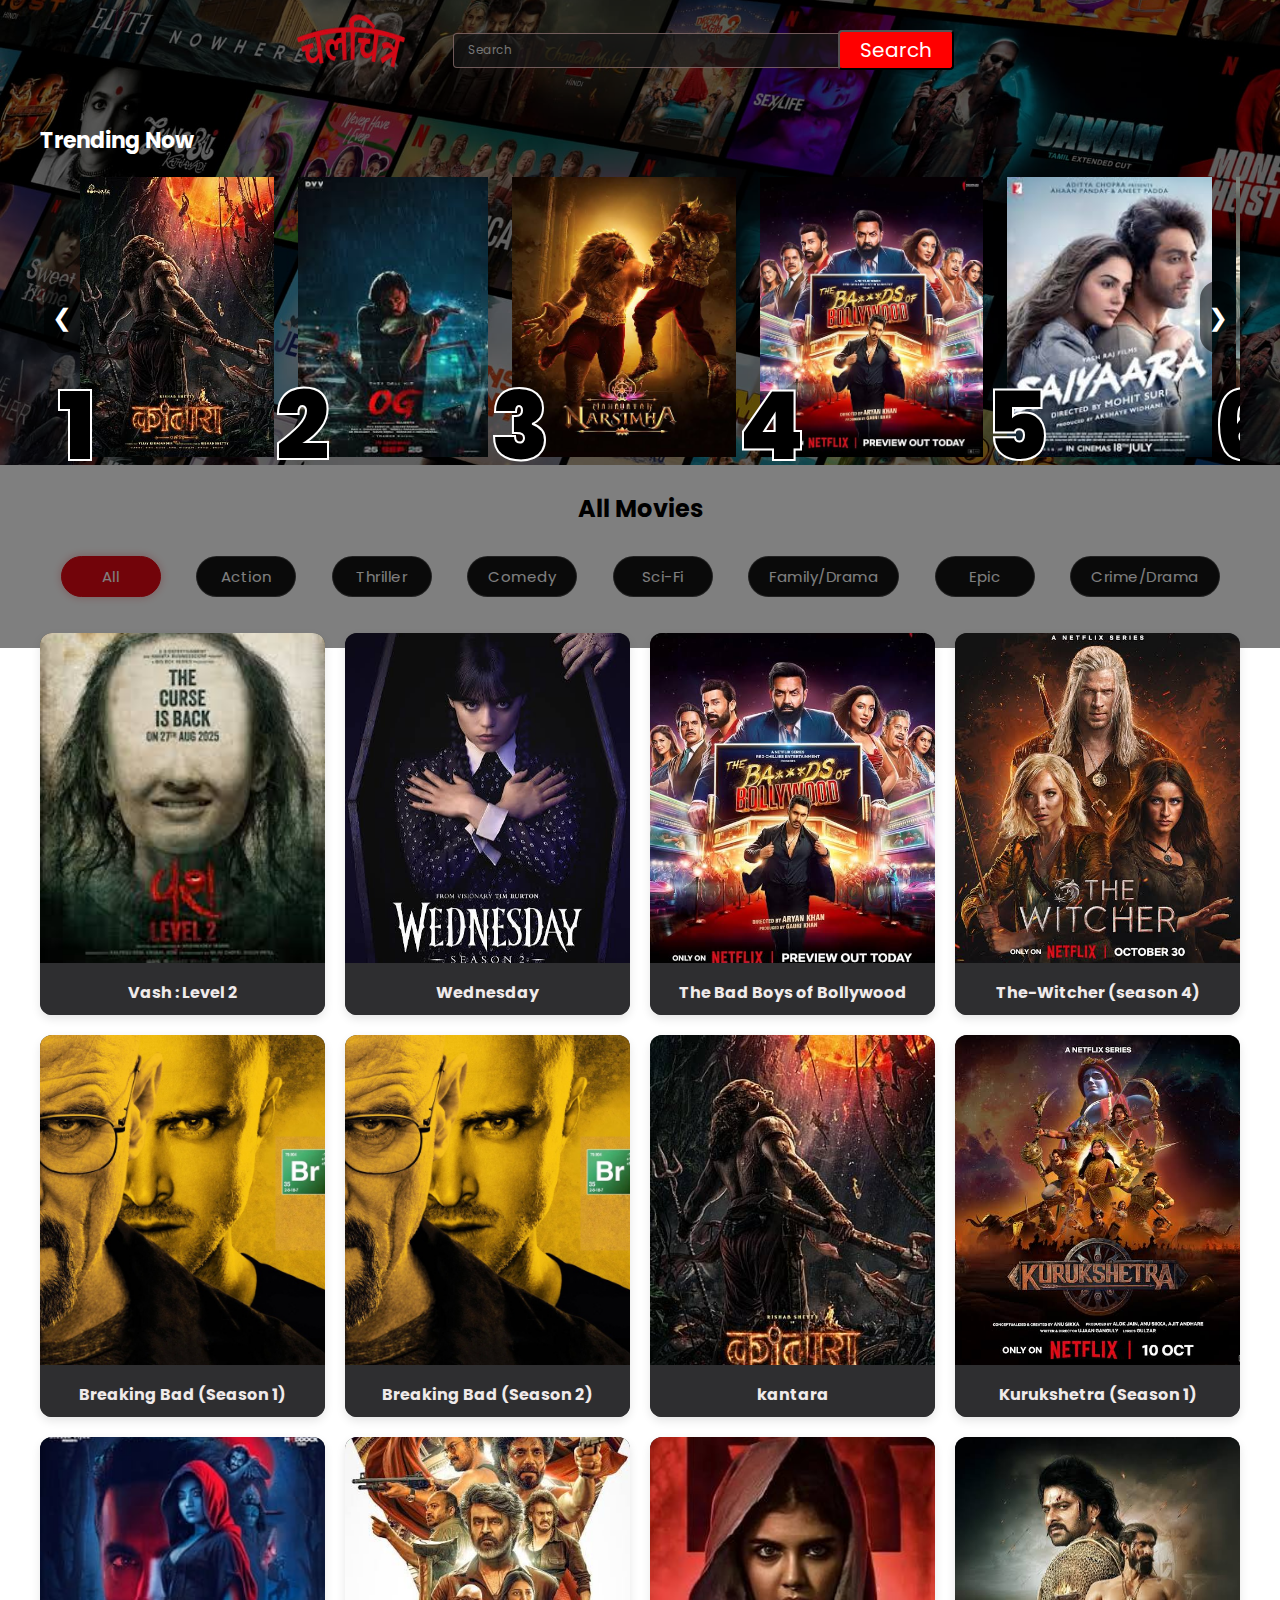
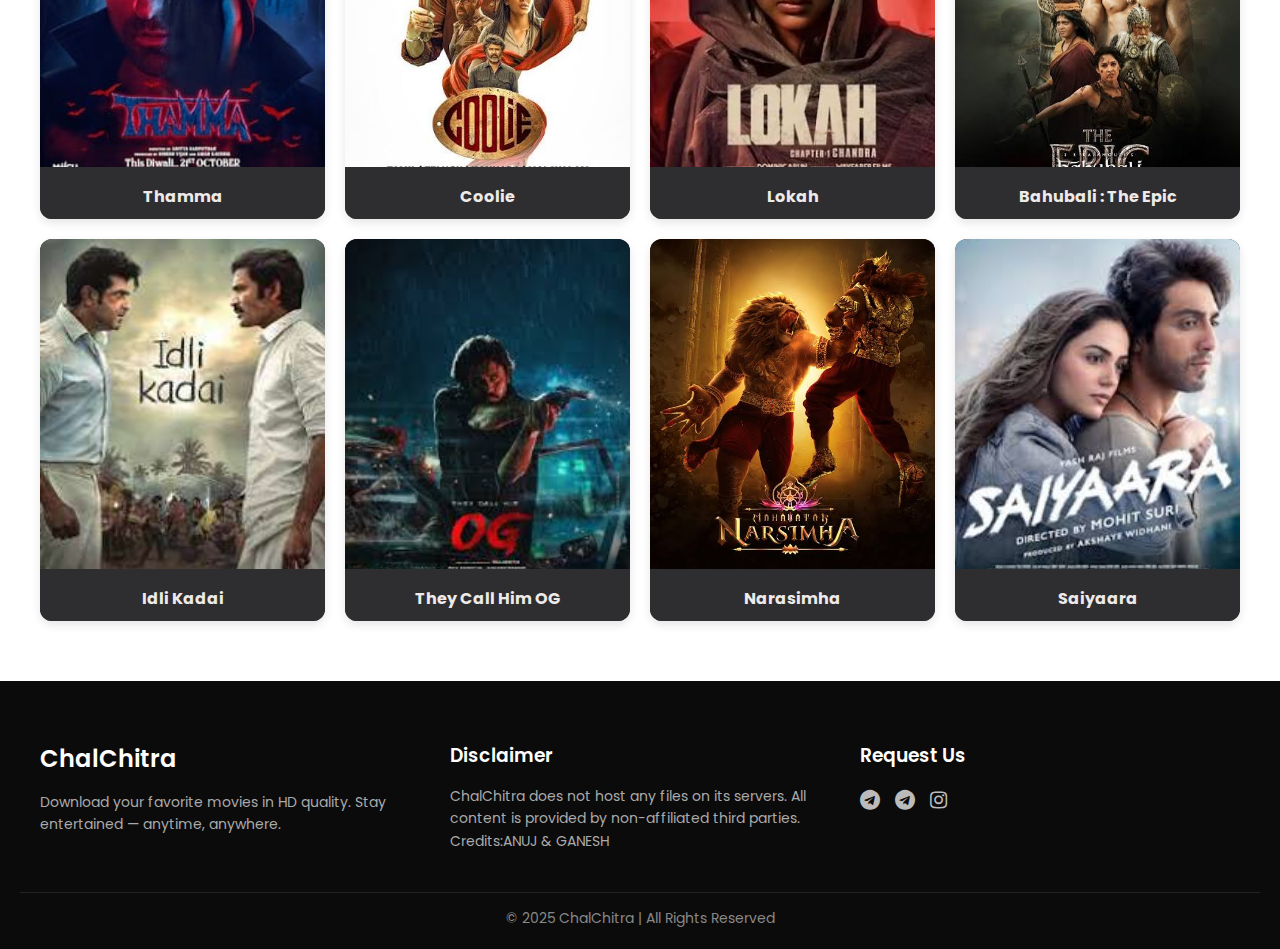
<file: index.html>
<!DOCTYPE html>
<html lang="en">

<head>
  <meta charset="UTF-8">
  <meta name="viewport" content="width=device-width, initial-scale=1.0">
  <title>चलचित्र– Download TV Shows Online, Download Movies Online</title>
  <link rel="stylesheet" href="style.css">
  <link rel="stylesheet" href="https://cdnjs.cloudflare.com/ajax/libs/font-awesome/4.7.0/css/font-awesome.min.css">
</head>
<!-- Google tag (gtag.js) -->
<script async src="https://www.googletagmanager.com/gtag/js?id=G-GFP5C7P6WT"></script>
<script>
  window.dataLayer = window.dataLayer || [];
  function gtag(){dataLayer.push(arguments);}
  gtag('js', new Date());

  gtag('config', 'G-GFP5C7P6WT');
</script>

<body>
  <div class="main">
    <nav>
      <img width="53" src="/images/mainlogo.png" class="logo" alt=""></span>
      <input type="text" placeholder="Search">
      <button class="btn btn-red">Search</button>
    </nav>  
    <h2 class="row-title">Trending Now</h2>
    <div class="row" id="trendingRow">
      <button class="row-btn prev" aria-label="Previous">&#10094;</button>
      <div class="row-track" id="trendingTrack"></div>
      <button class="row-btn next" aria-label="Next">&#10095;</button>
    </div> 

    <div class="box">
    </div>
  </div>
  <h2 style="text-align:center; margin-bottom:20px; ">All Movies</h2>

  <!-- 🎬 GENRE FILTER BAR -->
<div class="genre-bar" id="genreBar">
  <button class="genre-btn active" data-genre="all" type="button">All</button>
  <button class="genre-btn" data-genre="Action" type="button">Action</button>
  <button class="genre-btn" data-genre="Thriller" type="button">Thriller</button>
  <button class="genre-btn" data-genre="Comedy" type="button">Comedy</button>
  <button class="genre-btn" data-genre="Sci-Fi" type="button">Sci-Fi</button>
  <button class="genre-btn" data-genre="Family/Drama" type="button">Family/Drama</button>
  <button class="genre-btn" data-genre="Epic" type="button">Epic</button>
  <button class="genre-btn" data-genre="Crime/Drama" type="button">Crime/Drama</button>
</div>

  <div class="product-grid" id="productGrid"></div>
  <div id="pagination" class="pagination"></div>

  <footer class="footer">
    <div class="footer-container">
    <div class="footer-about">
      <h2>ChalChitra</h2>
      <p>
        Download your favorite movies in HD quality.  
        Stay entertained — anytime, anywhere.
      </p>
    </div>
    <div class="footer-disclaimer">
      <h3>Disclaimer</h3>
      <p>
        ChalChitra does not host any files on its servers.  
        All content is provided by non-affiliated third parties.
        Credits:ANUJ & GANESH
      </p>
    </div>

    <div class="footer-social">
      <h3>Request Us</h3>
      <div class="social-icons">
        <a href="http://t.me//chalchitra69"><i class="fa fa-telegram"></i></a>
        <a href="https://t.me//chalchitra69_2"><i class="fa fa-telegram"></i></a>
        <a href="https://www.instagram.com/chalchitra.69?igsh=MXJkN3A5NDZ3eXNqbA=="><i class="fa fa-instagram"></i></a>
      </div>
    </div>
  </div>
  <div class="footer-bottom">
    <p>© 2025 ChalChitra | All Rights Reserved</p>
  </div>
</footer>
  </footer>
  

  <script src="data.js" defer></script>
  <script src="app.js" defer></script>
  
</body>



</html>
</file>
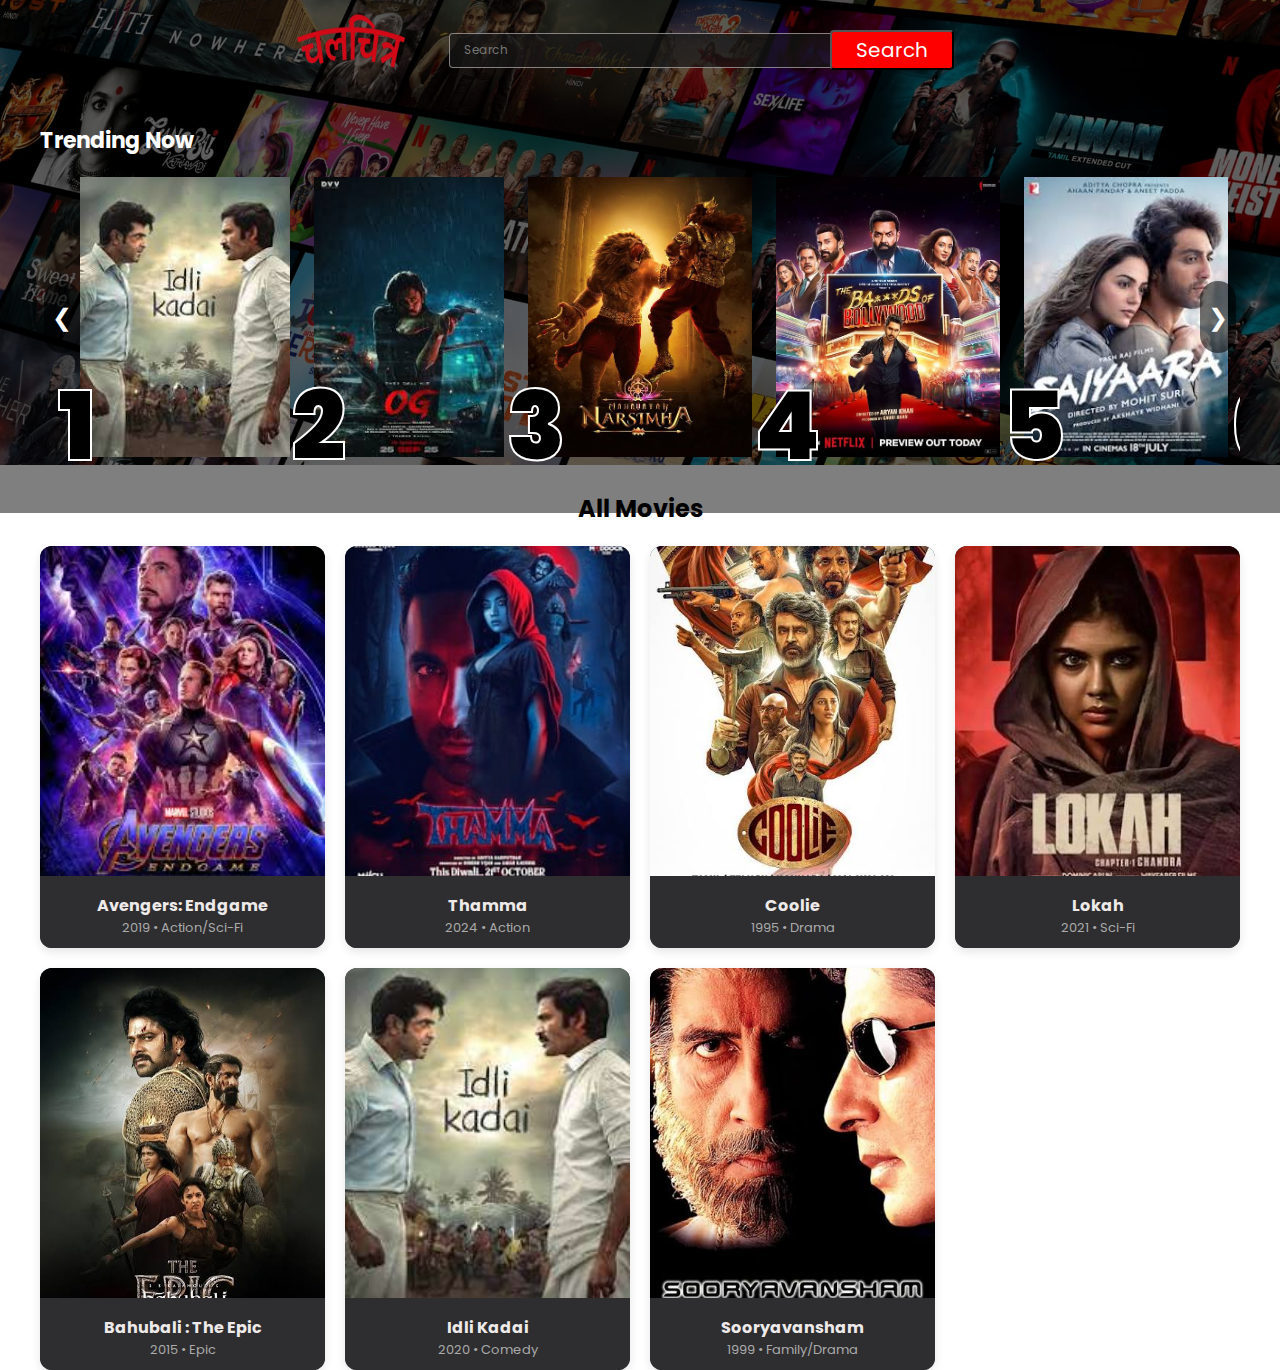
<file: movieproject/index.html>
<!DOCTYPE html>
<html lang="en">

<head>
  <meta charset="UTF-8">
  <meta name="viewport" content="width=device-width, initial-scale=1.0">
  <title>चलचित्र– Download TV Shows Online, Download Movies Online</title>
  <link rel="stylesheet" href="style.css">
</head>

<body>
  <div class="main">
    <nav>
      <img width="53" src="/images/mainlogo.png" class="logo" alt=""></span>
      <input type="text" placeholder="Search">
      <button class="btn btn-red">Search</button>
    </nav>
    <h2 class="row-title">Trending Now</h2>
    <div class="row" id="trendingRow">
      <button class="row-btn prev" aria-label="Previous">&#10094;</button>
      <div class="row-track" id="trendingTrack"></div>
      <button class="row-btn next" aria-label="Next">&#10095;</button>
    </div>

    <div class="box">
    </div>
  </div>
  <h2 style="text-align:center; margin-bottom:20px; ">All Movies</h2>
  <div class="product-grid" id="productGrid"></div>
  <script src="app.js" defer></script>
  <script src="data.js" defer></script>
</body>



</html>
</file>
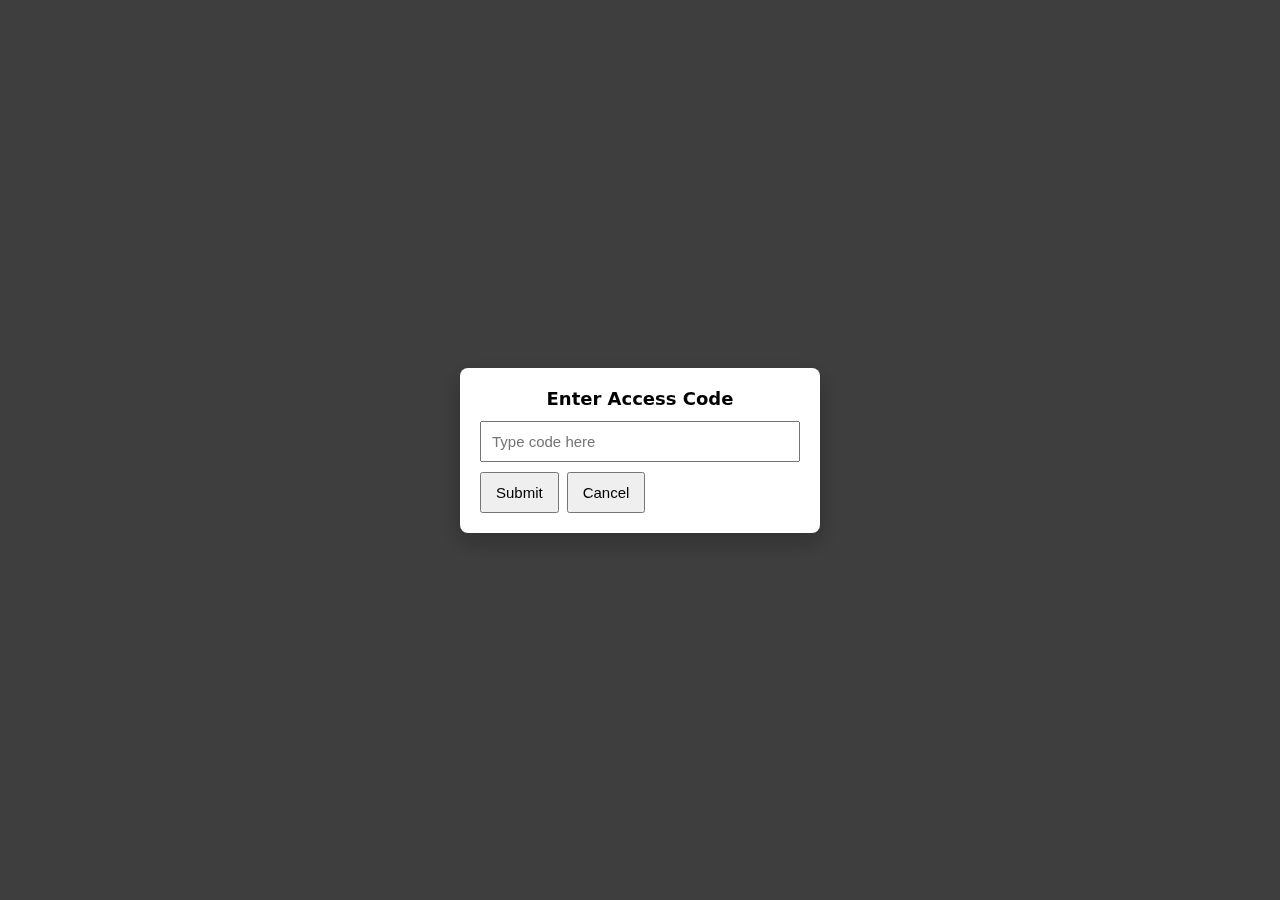
<file: admin.html>
<!DOCTYPE html>
<html lang="en">
<head>
  <meta charset="UTF-8">
  <meta name="viewport" content="width=device-width, initial-scale=1.0">
  <title>Protected Page — Add Movie</title>
  <style>
    body { font-family: system-ui, Arial; margin:0; background:#f6f7fb; color:#111; }

    #overlay {
      position: fixed; inset: 0;
      background: rgba(0,0,0,0.75);
      display: flex; align-items: center; justify-content: center;
      z-index: 9999;
    }
    .box {
      background: #fff; color:#000; padding: 20px; border-radius: 8px;
      width: 320px; box-shadow: 0 8px 24px rgba(0,0,0,0.25);
    }
    .box h2 { margin:0 0 12px; font-size:18px; text-align:center; }
    .box input { width:100%; padding:10px; margin-bottom:10px; font-size:15px; box-sizing:border-box; }
    .box button { padding:10px 14px; font-size:15px; cursor:pointer; }

    #content {
      padding:24px; max-width:800px; margin:40px auto;
      background:#fff; border-radius:8px; box-shadow:0 6px 20px rgba(0,0,0,0.06);
      display:none;
    }
    #successAlert {
      display:none;
      padding:10px 15px;
      background:#d4edda;
      color:#155724;
      border:1px solid #c3e6cb;
      border-radius:6px;
      margin-bottom:15px;
    }
  </style>
</head>
<body>

  <!-- 🔐 Overlay (password box) -->
  <div id="overlay">
    <div class="box">
      <h2>Enter Access Code</h2>
      <input id="codeInput" type="password" placeholder="Type code here">
      <div style="display:flex;gap:8px;">
        <button id="okBtn">Submit</button>
        <button id="cancelBtn">Cancel</button>
      </div>
    </div>
  </div>

  <!-- ✅ Protected Content -->
  <div id="content">
    <h1>Add Movie</h1>
    <div id="successAlert">✅ Submitted successfully!</div>

    <form id="movieForm">
      <label>ID</label><br>
      <input id="movieId" required><br><br>

      <label>Title</label><br>
      <input id="movieTitle" required><br><br>

      <label>Year</label><br>
      <input id="movieYear" type="number" required><br><br>

      <button type="submit">Submit</button>
    </form>

    <hr>
    <h3>Saved Movies (from localStorage)</h3>
    <ul id="movieList"></ul>
  </div>

  <!-- ⚡ Include your data.js first -->
  <script src="data.js"></script>

  <script>
    // Configuration
    const CORRECT_CODE = "abcd123";
    const MAIN_PAGE = "index.html";

    // Elements
    const overlay = document.getElementById("overlay");
    const content = document.getElementById("content");
    const input = document.getElementById("codeInput");
    const ok = document.getElementById("okBtn");
    const cancel = document.getElementById("cancelBtn");
    const movieForm = document.getElementById("movieForm");
    const movieList = document.getElementById("movieList");
    const successAlert = document.getElementById("successAlert");

    // Password check
    function redirectToMain() {
      window.location.href = MAIN_PAGE;
    }

    function checkCode() {
      if (input.value === CORRECT_CODE) {
        overlay.style.display = "none";
        content.style.display = "block";
        renderMovies(); // show existing movies
      } else {
        redirectToMain();
      }
    }

    ok.addEventListener("click", checkCode);
    input.addEventListener("keydown", e => { if (e.key === "Enter") checkCode(); });
    cancel.addEventListener("click", redirectToMain);

    // 🧾 Form Submit Logic
    movieForm.addEventListener("submit", (e) => {
      e.preventDefault();

      const id = movieId.value.trim();
      const title = movieTitle.value.trim();
      const year = movieYear.value.trim();

      // ✅ ab ye values data.js ke function me as arguments pass karo
      saveMovies(id, title, year);
     
      alert("✅ Movie added successfully!");
      form.reset();
    });
  </script>
</body>
</html>
</file>
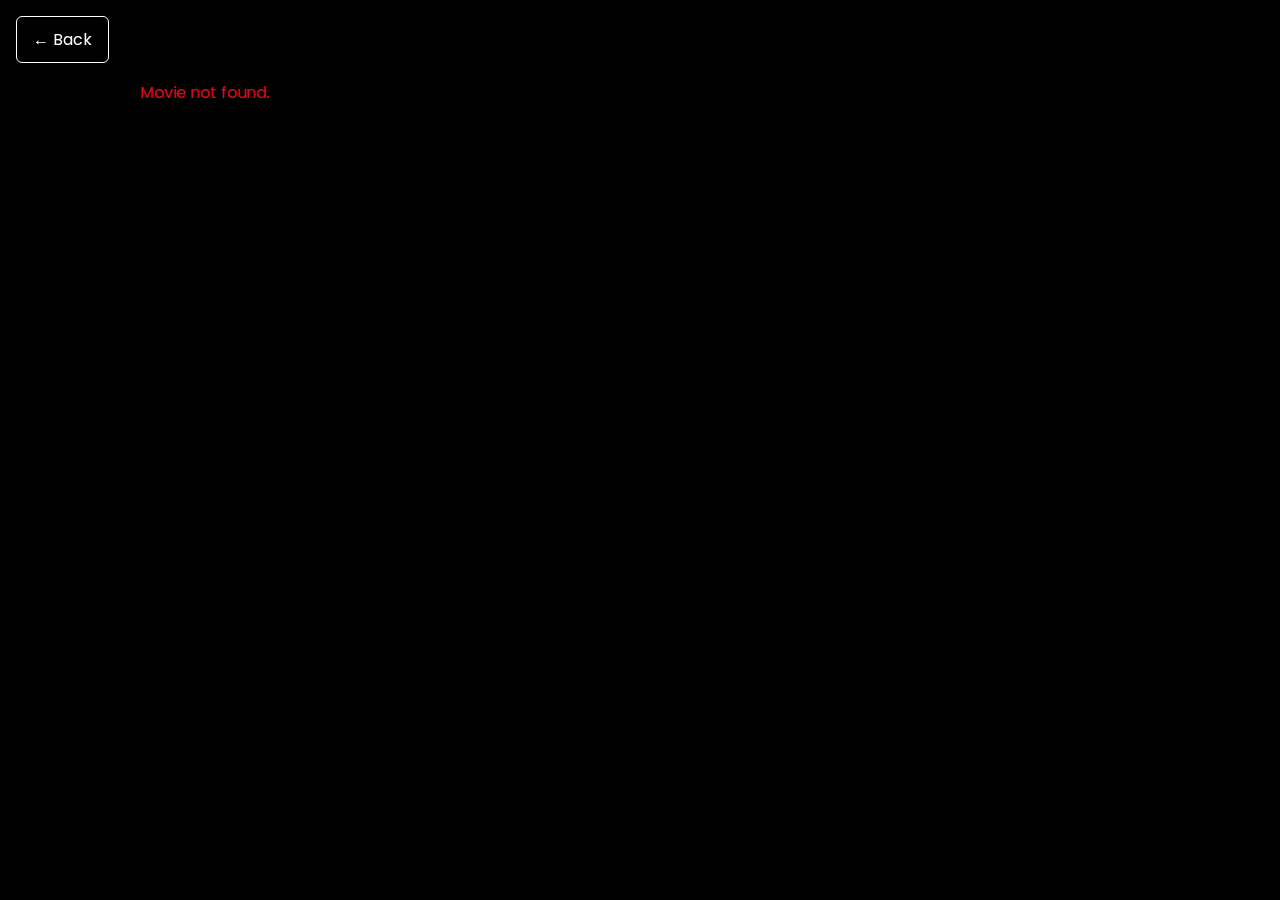
<file: detail.html>
<!DOCTYPE html>
<html lang="en">
<head>
  <meta charset="UTF-8" />
  <meta name="viewport" content="width=device-width, initial-scale=1.0" />
  <title>Movie Details</title>
  <link rel="stylesheet" href="style.css" />
  <style>
    body {
      background: #000;
      color: #fff;
      font-family: 'Poppins', sans-serif;
    }
    .back {
      position: fixed;
      top: 16px;
      left: 16px;
      padding: 10px 16px;
      border: 1px solid #fff;
      color: #fff;
      border-radius: 6px;
      text-decoration: none;
    }
    .detail-wrap {
      max-width: 1000px;
      margin: 60px auto;
      padding: 20px;
      display: grid;
      grid-template-columns: 280px 1fr;
      gap: 24px;
    }
    .poster img {
      width: 100%;
      height: 420px;
      border-radius: 12px;
      object-fit: cover;
    }
    .meta h1 {
      margin: 0 0 10px;
      color: #fff;
    }
    .sub {
      color: #bbb;
      margin-bottom: 15px;
    }
    .desc {
      color: #ccc;
      margin-bottom: 20px;
      line-height: 1.6;
    }
    .btn-primary {
      background: #e50914;
      color: #fff;
      border: none;
      padding: 10px 16px;
      border-radius: 6px;
      text-decoration: none;
      font-size: 14px;
      display: inline-block;
      margin-right: 10px;
      margin-bottom: 8px;
    }
    @media(max-width:768px){
      .detail-wrap{
        grid-template-columns: 1fr;
      }
    }
  </style>
</head>
<body>
  <a class="back" href="index.html">← Back</a>
  <div class="detail-wrap" id="movieDetail"></div>

  <script src="data.js" defer></script>
  <script src="detail.js" defer></script>
</body>
</html>
</file>
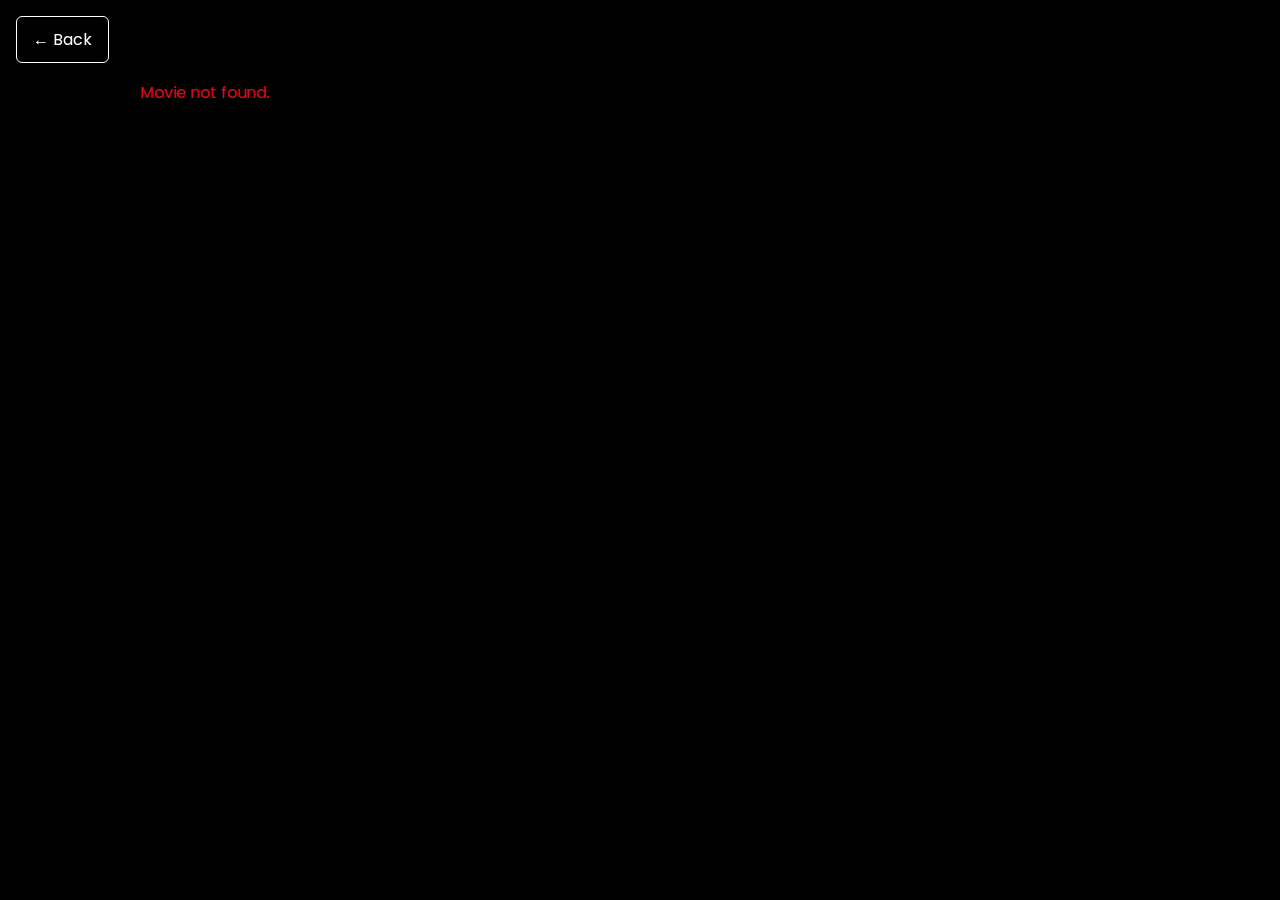
<file: movieproject/detail.html>
<!DOCTYPE html>
<html lang="en">
<head>
  <meta charset="UTF-8" />
  <meta name="viewport" content="width=device-width, initial-scale=1.0" />
  <title>Movie Details</title>
  <link rel="stylesheet" href="style.css" />
  <style>
    body {
      background: #000;
      color: #fff;
      font-family: 'Poppins', sans-serif;
    }
    .back {
      position: fixed;
      top: 16px;
      left: 16px;
      padding: 10px 16px;
      border: 1px solid #fff;
      color: #fff;
      border-radius: 6px;
      text-decoration: none;
    }
    .detail-wrap {
      max-width: 1000px;
      margin: 60px auto;
      padding: 20px;
      display: grid;
      grid-template-columns: 280px 1fr;
      gap: 24px;
    }
    .poster img {
      width: 100%;
      height: 420px;
      border-radius: 12px;
      object-fit: cover;
    }
    .meta h1 {
      margin: 0 0 10px;
      color: #fff;
    }
    .sub {
      color: #bbb;
      margin-bottom: 15px;
    }
    .desc {
      color: #ccc;
      margin-bottom: 20px;
      line-height: 1.6;
    }
    .btn-primary {
      background: #e50914;
      color: #fff;
      border: none;
      padding: 10px 16px;
      border-radius: 6px;
      text-decoration: none;
      font-size: 14px;
      display: inline-block;
      margin-right: 10px;
      margin-bottom: 8px;
    }
  </style>
</head>
<body>
  <a class="back" href="index.html">← Back</a>
  <div class="detail-wrap" id="movieDetail"></div>

  <script src="data.js" defer></script>
  <script src="detail.js" defer></script>
</body>
</html>
</file>
<file: style.css>
@import url('https://fonts.googleapis.com/css2?family=Martel+Sans:wght@600&family=Poppins:wght@300;400;700&display=swap');

* {
  padding: 0;
  margin: 0;
  font-family: 'Poppins', sans-serif;
}

.logo {
  height: 190px;
  width: 190px;
}

.main {
  background-image: url("bg.jpg");
  background-position: center center;
  background-size: max(1200px, 100vw);
  background-repeat: no-repeat;
  height: 100%;
  /* position:absolute;
    top: 0; */
}

.main .box {
  height: 72%;
  width: 100%;
  opacity: 0.5;
  position: absolute;
  top: 0;
  background-color: black;
  z-index: 1;
  pointer-events: none;

}

nav {
  max-width: 60vw;
  justify-content: space-between;
  margin: auto;
  display: flex;
  align-items: center;
  height: 100px;

}

nav img {
  color: red;
  width: 130px;
  position: relative;
  z-index: 10;
}

nav button {
  position: relative;
  right: 70px;
  z-index: 10;
}

.btn-red {
  background-color: red;
  color: white;
  padding: 3px 20px;
  font-size: 20px;
  border-radius: 4px;
  font-weight: 400;
}



nav input {
  padding: 7px 200px 8px 14px;
  color: white;
  font-size: 12px;
  border-radius: 4px;
  background-color: rgba(23, 23, 23, 0.7);
  border: 1px solid rgba(202, 160, 160, 0.5);
  position: relative;
  z-index: 10;
}


.product-grid {
  display: grid;
  grid-template-columns: repeat(auto-fit, minmax(200px, 1fr));
  gap: 20px;
  max-width: 1200px;
  margin: auto;
  /* margin-left: 80px; */
  position: relative;
  z-index: 2;

}

.product-card {
  background: rgb(46, 46, 48);
  border-radius: 12px;
  box-shadow: 0 4px 10px rgba(0, 0, 0, 0.1);
  overflow: hidden;
  transition: 0.3s ease;
  position: relative;
  z-index: 10;
}

.product-card:hover {
  transform: translateY(-5px);
}

.product-card img {
  width: 100%;
  height: 330px;
  object-fit: cover;
}

.product-info {
  padding: 10px 15px;
  text-align: center;
  background-color: rgb(46, 46, 48);
  color: white;
}

.product-info h3 {
  font-size: 1rem;
  color: #efeaea;

}

/* Responsive Design */
@media (min-width: 1024px) {
  .product-grid {
    grid-template-columns: repeat(4, 1fr);
  }
}

@media (max-width: 768px) {
  .product-grid {
    grid-template-columns: repeat(2, 1fr);
  }
  .main .box{
    height: 60%;
  }
}



/* --- Trending row --- */
.row-title {
  color: #fff;
  max-width: 1200px;
  margin: 24px auto 12px;
  padding: 0 12px;
  font-weight: 700;
  font-size: 22px;
  position: relative;
  z-index: 10;
}

.row {
  position: relative;
  max-width: 1200px;
  margin: 0 auto 26px;
  z-index: 10;
}

.row-track {
  display: flex;
  gap: 24px;
  overflow-x: auto;
  overflow-y: hidden;
  scroll-behavior: smooth;
  padding: 8px 60px 8px 40px;
  /* space for arrows */
  scrollbar-width: none;
}

.row-track::-webkit-scrollbar {
  display: none;
}

.tcard {
  position: relative;
  min-width: 190px;
  border-radius: 14px;
  overflow: visible;
  flex: 0 0 auto;
  /* prevent shrinking */
  background: #111;
}

.tcard img {
  display: block;
  width: 100%;
  height: 280px;
  object-fit: cover;
}

/* Big outlined ranking number (1,2,3…) */
.tcard::before {
  content: attr(data-rank);
  position: absolute;
  left: -22px;
  bottom: -18px;
  font-size: 96px;
  line-height: 1;
  font-weight: 900;
  color: black;
  -webkit-text-stroke: 2px #fff;
  /* text-stroke: 2px #fff; */
  z-index: 3;
  pointer-events: none;
}

/* Left / right arrows */
.row-btn {
  position: absolute;
  top: 50%;
  transform: translateY(-50%);
  width: 36px;
  height: 72px;
  border: none;
  border-radius: 18px;
  background: rgba(0, 0, 0, .55);
  color: #fff;
  font-size: 24px;
  display: flex;
  align-items: center;
  justify-content: center;
  cursor: pointer;
  z-index: 5;
}

.row-btn.prev {
  left: 4px;
}

.row-btn.next {
  right: 4px;
}

.row-btn:hover {
  background: rgba(0, 0, 0, .75);
}

/* Responsive */
@media (max-width:768px) {
  .tcard {
    min-width: 150px;
  }

  .tcard img {
    height: 220px;
  }

  .tcard::before {
    font-size: 72px;
    left: -14px;
    bottom: -16px;
    -webkit-text-stroke: 3px #fff;
  }
}

@media (max-width:768px) {
  nav{
    margin-bottom: 42px;
  }
  logo{
    height: 230px;
  width: 230px;
  }
  nav input{
    padding-right: 10px;
    position: relative;
    top: 60px;
    right: 220px;
    width: 170px;
  }
  nav button{
    position: relative;
    top: 60px;
    right: 190px;
    padding: 1px 2px 3px 4px;
  }
  .btn-red{
    padding: 2px 5px;
    border: none;
  }
  .product-grid{
    margin: 6px;
  }
}




/* footer */
.footer {
  background: #0b0b0b;
  color: #ddd;
  padding: 60px 20px 20px;
  font-family: "Poppins", sans-serif;
  margin-top: 25px;
}

.footer-container {
  display: grid;
  grid-template-columns: repeat(auto-fit, minmax(220px, 1fr));
  gap: 30px;
  max-width: 1200px;
  margin: auto;
}

.footer h2,
.footer h3 {
  color: #fff;
  margin-bottom: 15px;
  font-weight: 600;
}

.footer-about p,
.footer-disclaimer p {
  color: #aaa;
  font-size: 14px;
  line-height: 1.6;
}



.footer-links ul li a:hover {
  color: #ff4444;
}

.footer-social .social-icons {
  display: flex;
  gap: 15px;
}

.footer-social .social-icons a {
  color: #bbb;
  font-size: 20px;
  transition: color 0.3s;
}

.footer-social .social-icons a:hover {
  color: #ff4444;
}

.footer-bottom {
  text-align: center;
  border-top: 1px solid #222;
  margin-top: 40px;
  padding-top: 15px;
  font-size: 14px;
  color: #888;
}

/* Responsive */
@media (max-width: 600px) {
  .footer-container {
    grid-template-columns: 1fr;
    text-align: center;
  }

  .footer-social .social-icons {
    justify-content: center;
  }
}



.pagination {
  display: flex;
  justify-content: center;
  gap: 8px;
  margin: 30px 0;
}

.pagination button {
  background: #222;
  color: white;
  border: none;
  border-radius: 6px;
  padding: 8px 12px;
  cursor: pointer;
  transition: background 0.3s;
}

.pagination button:hover {
  background: #444;
}

.pagination button.active {
  background: #e50914;
}


/* 🎬 Genre Filter Section (Below All Movies) */
.genre-bar {
  display: flex;
  justify-content: space-evenly; /* equal gaps across full width */
  align-items: center;
  flex-wrap: wrap;
  gap: 15px;
  max-width: 1200px;
  margin: 0 auto 25px;
  padding: 10px 0;
  border-bottom: 1px solid rgba(255, 255, 255, 0.1);
}

/* 🎬 Individual Genre Buttons */
.genre-btn {
  background-color: #141414;
  color: #fff;
  border: 1px solid rgba(255, 255, 255, 0.2);
  border-radius: 30px;
  padding: 8px 20px;
  font-size: 15px;
  cursor: pointer;
  transition: all 0.25s ease;
  letter-spacing: 0.5px;
  min-width: 100px; /* keeps size consistent */
  text-align: center;
}

/* Hover & Active effects */
.genre-btn:hover {
  background-color: #e50914;
  border-color: #e50914;
}

.genre-btn.active {
  background-color: #e50914;
  border-color: #e50914;
  color: white;
  box-shadow: 0 0 10px rgba(229, 9, 20, 0.3);
}

/* Responsive layout: stack on mobile */
@media (max-width: 768px) {
  .genre-bar {
    flex-wrap: wrap;
    justify-content: center;
    gap: 10px;
    margin: 10px auto;
  }

  .genre-btn {
    flex: 1 1 30%;
    min-width: auto;
    font-size: 13px;
    padding: 6px 12px;
  }
}
</file>
<file: movieproject/style.css>
@import url('https://fonts.googleapis.com/css2?family=Martel+Sans:wght@600&family=Poppins:wght@300;400;700&display=swap');

* {
  padding: 0;
  margin: 0;
  font-family: 'Poppins', sans-serif;
}

.logo {
  height: 190px;
  width: 190px;
}

.main {
  background-image: url("bg.jpg");
  background-position: center center;
  background-size: max(1200px, 100vw);
  background-repeat: no-repeat;
  height: 100%;
  /* position:absolute;
    top: 0; */
}

.main .box {
  height: 57%;
  width: 100%;
  opacity: 0.5;
  position: absolute;
  top: 0;
  background-color: black;
  z-index: 1;
  pointer-events: none;

}

nav {
  max-width: 60vw;
  justify-content: space-between;
  margin: auto;
  display: flex;
  align-items: center;
  height: 100px;

}

nav img {
  color: red;
  width: 130px;
  position: relative;
  z-index: 10;
}

nav button {
  position: relative;
  right: 70px;
  z-index: 10;
}

.btn-red {
  background-color: red;
  color: white;
  padding: 3px 24px;
  font-size: 20px;
  border-radius: 4px;
  font-weight: 400;
}



nav input {
  padding: 7px 200px 8px 14px;
  color: white;
  font-size: 12px;
  border-radius: 4px;
  background-color: rgba(23, 23, 23, 0.7);
  border: 1px solid rgba(246, 238, 238, 0.5);
  z-index: 10;
}


.product-grid {
  display: grid;
  grid-template-columns: repeat(auto-fit, minmax(200px, 1fr));
  gap: 20px;
  max-width: 1200px;
  margin: auto;
  /* margin-left: 80px; */
  position: relative;
  z-index: 2;

}

.product-card {
  background: rgb(46, 46, 48);
  border-radius: 12px;
  box-shadow: 0 4px 10px rgba(0, 0, 0, 0.1);
  overflow: hidden;
  transition: 0.3s ease;
  position: relative;
  z-index: 10;
}

.product-card:hover {
  transform: translateY(-5px);
}

.product-card img {
  width: 100%;
  height: 330px;
  object-fit: cover;
}

.product-info {
  padding: 10px 15px;
  text-align: center;
  background-color: rgb(46, 46, 48);
  color: white;
}

.product-info h3 {
  font-size: 1rem;
  color: #efeaea;

}

/* Responsive Design */
@media (min-width: 1024px) {
  .product-grid {
    grid-template-columns: repeat(4, 1fr);
  }
}

@media (max-width: 768px) {
  .product-grid {
    grid-template-columns: repeat(2, 1fr);
  }
}



/* --- Trending row --- */
.row-title {
  color: #fff;
  max-width: 1200px;
  margin: 24px auto 12px;
  padding: 0 12px;
  font-weight: 700;
  font-size: 22px;
  position: relative;
  z-index: 10;
}

.row {
  position: relative;
  max-width: 1200px;
  margin: 0 auto 26px;
  z-index: 10;
}

.row-track {
  display: flex;
  gap: 24px;
  overflow-x: auto;
  scroll-behavior: smooth;
  padding: 8px 60px 8px 40px;
  /* space for arrows */
  scrollbar-width: none;
}

.row-track::-webkit-scrollbar {
  display: none;
}

.tcard {
  position: relative;
  min-width: 190px;
  border-radius: 14px;
  overflow: visible;
  flex: 0 0 auto;
  /* prevent shrinking */
  background: #111;
}

.tcard img {
  display: block;
  width: 100%;
  height: 280px;
  object-fit: cover;
}

/* Big outlined ranking number (1,2,3…) */
.tcard::before {
  content: attr(data-rank);
  position: absolute;
  left: -22px;
  bottom: -18px;
  font-size: 96px;
  line-height: 1;
  font-weight: 900;
  color: black;
  -webkit-text-stroke: 2px #fff;
  /* text-stroke: 2px #fff; */
  z-index: 3;
  pointer-events: none;
}

/* Left / right arrows */
.row-btn {
  position: absolute;
  top: 50%;
  transform: translateY(-50%);
  width: 36px;
  height: 72px;
  border: none;
  border-radius: 18px;
  background: rgba(0, 0, 0, .55);
  color: #fff;
  font-size: 24px;
  display: flex;
  align-items: center;
  justify-content: center;
  cursor: pointer;
  z-index: 5;
}

.row-btn.prev {
  left: 4px;
}

.row-btn.next {
  right: 4px;
}

.row-btn:hover {
  background: rgba(0, 0, 0, .75);
}

/* Responsive */
@media (max-width:768px) {
  .tcard {
    min-width: 150px;
  }

  .tcard img {
    height: 220px;
  }

  .tcard::before {
    font-size: 72px;
    left: -14px;
    bottom: -16px;
    -webkit-text-stroke: 3px #fff;
  }
}

@media (max-width:768px) {
  nav{
    margin-bottom: 42px;
  }
  logo{
    height: 230px;
  width: 230px;
  }
  nav input{
    padding-right: 10px;
    position: relative;
    top: 60px;
    right: 220px;
    width: 170px;
  }
  nav button{
    position: relative;
    top: 60px;
    right: 190px;
    padding: 1px 2px 3px 4px;
  }
  .btn-red{
    padding: 2px 5px;
    border: none;
  }
  .product-grid{
    margin: 6px;
  }
}
</file>
